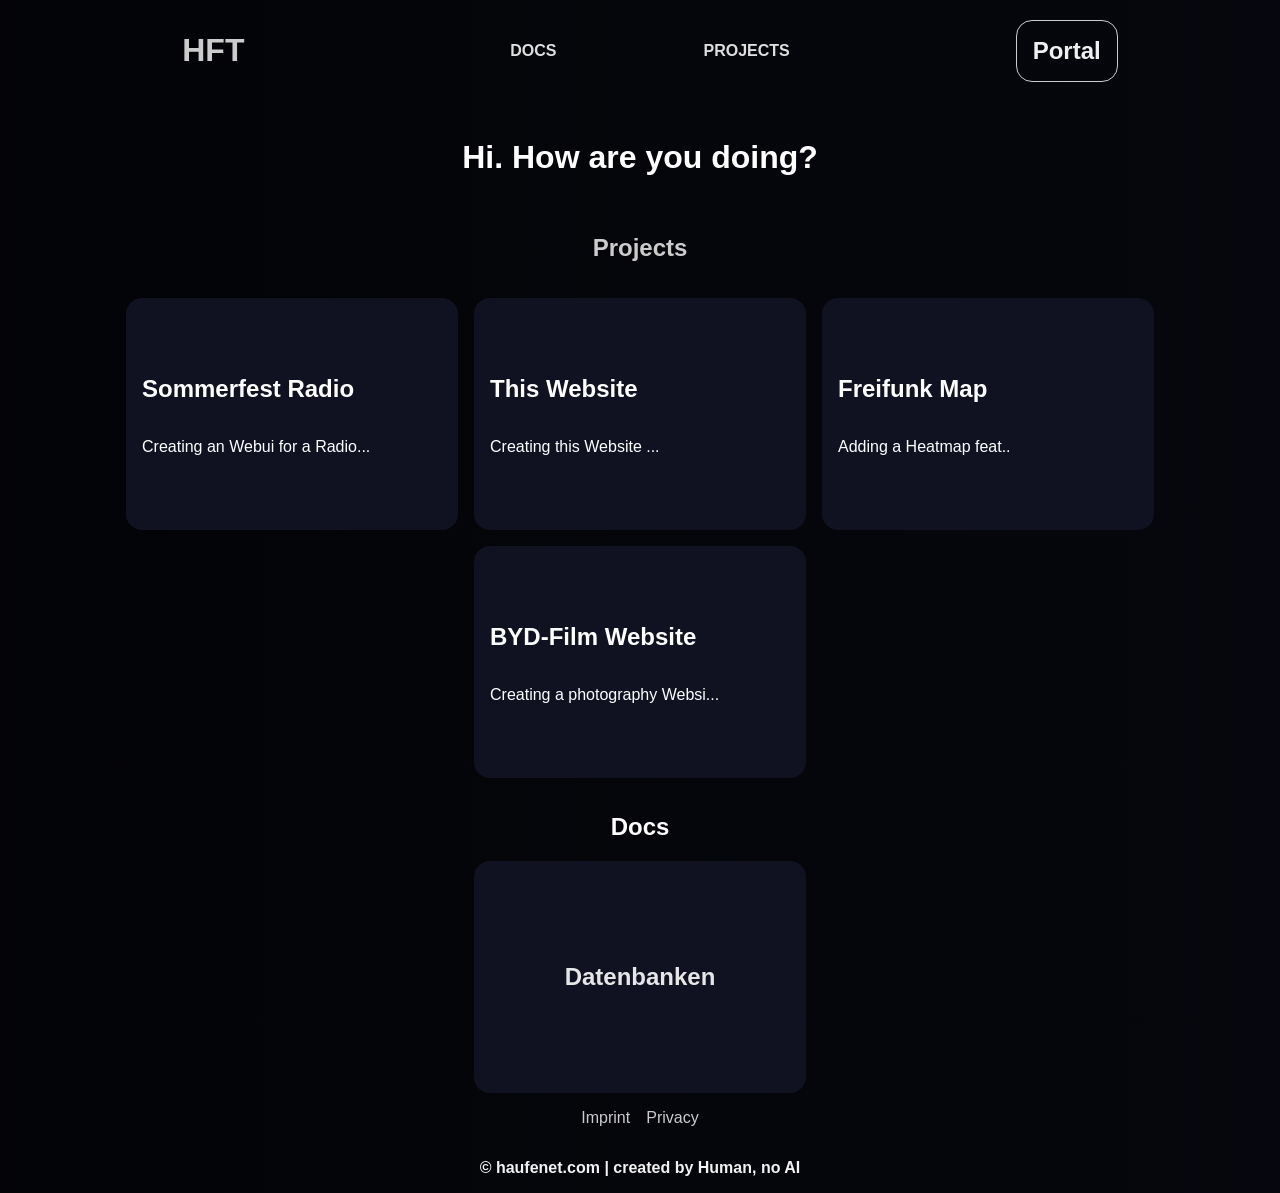
<file: index.html>
<!DOCTYPE html>
<html lang="en">

<head>
    <meta charset="UTF-8">
    <meta name="viewport" content="width=device-width, initial-scale=1.0">
    <title>Haufenet | Home</title>
    <link rel="apple-touch-icon" sizes="180x180" href="/apple-touch-icon.png">
<link rel="icon" type="image/png" sizes="32x32" href="/favicon-32x32.png">
<link rel="icon" type="image/png" sizes="16x16" href="/favicon-16x16.png">
<link rel="manifest" href="/site.webmanifest"> <link rel="stylesheet" href="/index.css">
</head>

<body>
    <all id="all">
        <header>

            <div>
                <h1 onclick="window.location.href = '/'">HFT</h1>
            </div>
            <div id="header-options">
                <p onclick="window.location.href = '/#docs'">DOCS</p>
                <p onclick="window.location.href = '/#projects'">PROJECTS</p>
            </div>
            <div>
                <h2 onclick="window.location.href = '/portal'">Portal</h2>
                <p onclick="openmenu()" id="menu-button">Menu</p>
            </div>
        </header>
        <hero>
            <h1 style=" font-family: sans-serif; display: flex; justify-content: center;
        align-items: center; color: white;">Hi. How are you doing?</h1>
        </hero>

        <h2 id="projects" style=" font-family: sans-serif; align-items: center;
    justify-content: center;
    display: flex; color: hsl(0 0% 80%);">Projects</h2>
        <projects>
            <projects-sub onclick="window.location.href = '/projects/radio.html'">
                <h2>Sommerfest Radio</h2>
                <p>Creating an Webui for a Radio...</p>
            </projects-sub>
            <projects-sub onclick="window.location.href='/projects/this-website.html'">
                <h2>This Website</h2>
                <p>Creating this Website ...</p>
            </projects-sub>
            <projects-sub onclick="window.location.href = '/projects/heatmap.html'">
                <h2>Freifunk Map</h2>
                <p>Adding a Heatmap feat..</p>
            </projects-sub>
            <projects-sub onclick="window.location.href = '/projects/byd-film-website.html'">
                <h2>BYD-Film Website</h2>
                <p>Creating a photography Websi...</p>
            </projects-sub>

        </projects>
        <h2 id="docs"
            style="font-family: sans-serif; align-items: center; justify-content: center; display: flex; color: white;">
            Docs</h2>
        <docs>
            <projects-sub style="color: hsl(0 0% 90%); font-family: sans-serif; display: flex; align-items: center; justify-content: center;" onclick="window.location.href = 'https://pad.haufenet.de/s/MfiIhYz76z'">
                <h2>Datenbanken</h2>
            </projects-sub>
        </docs>


        <footer>

            <div>
                <p onclick="window.location.href = '/imprint.html'">Imprint</p>
                <p onclick="window.location.href = '/privacy.html'">Privacy</p>
            </div>
            <div>
                <p style="font-weight: bold; color: hsl(0 0% 95%);">&copy; haufenet.com | created by Human, no AI</p>

            </div>


        </footer>
    </all>
    <menu id="menu">
        <div class="menu-down">
            <p onclick="closemenu()">Close</p>
            <p onclick="window.location.href = '/portal'">Portal</p>
            <p onclick="window.location.href = '/index.html#docs'">DOCS</p>
            <p onclick="window.location.href = '/index.html#projects'">PROJECTS</p>
        </div>
    </menu>


</body>
<script>
    function openmenu() {
        document.getElementById("all").style.display = "none";
        document.getElementById("menu").style.display = "flex";
    }
    function closemenu() {
        document.getElementById("all").style.display = "unset"
        document.getElementById("menu").style.display = "none"
    }
</script>

</html>
</file>
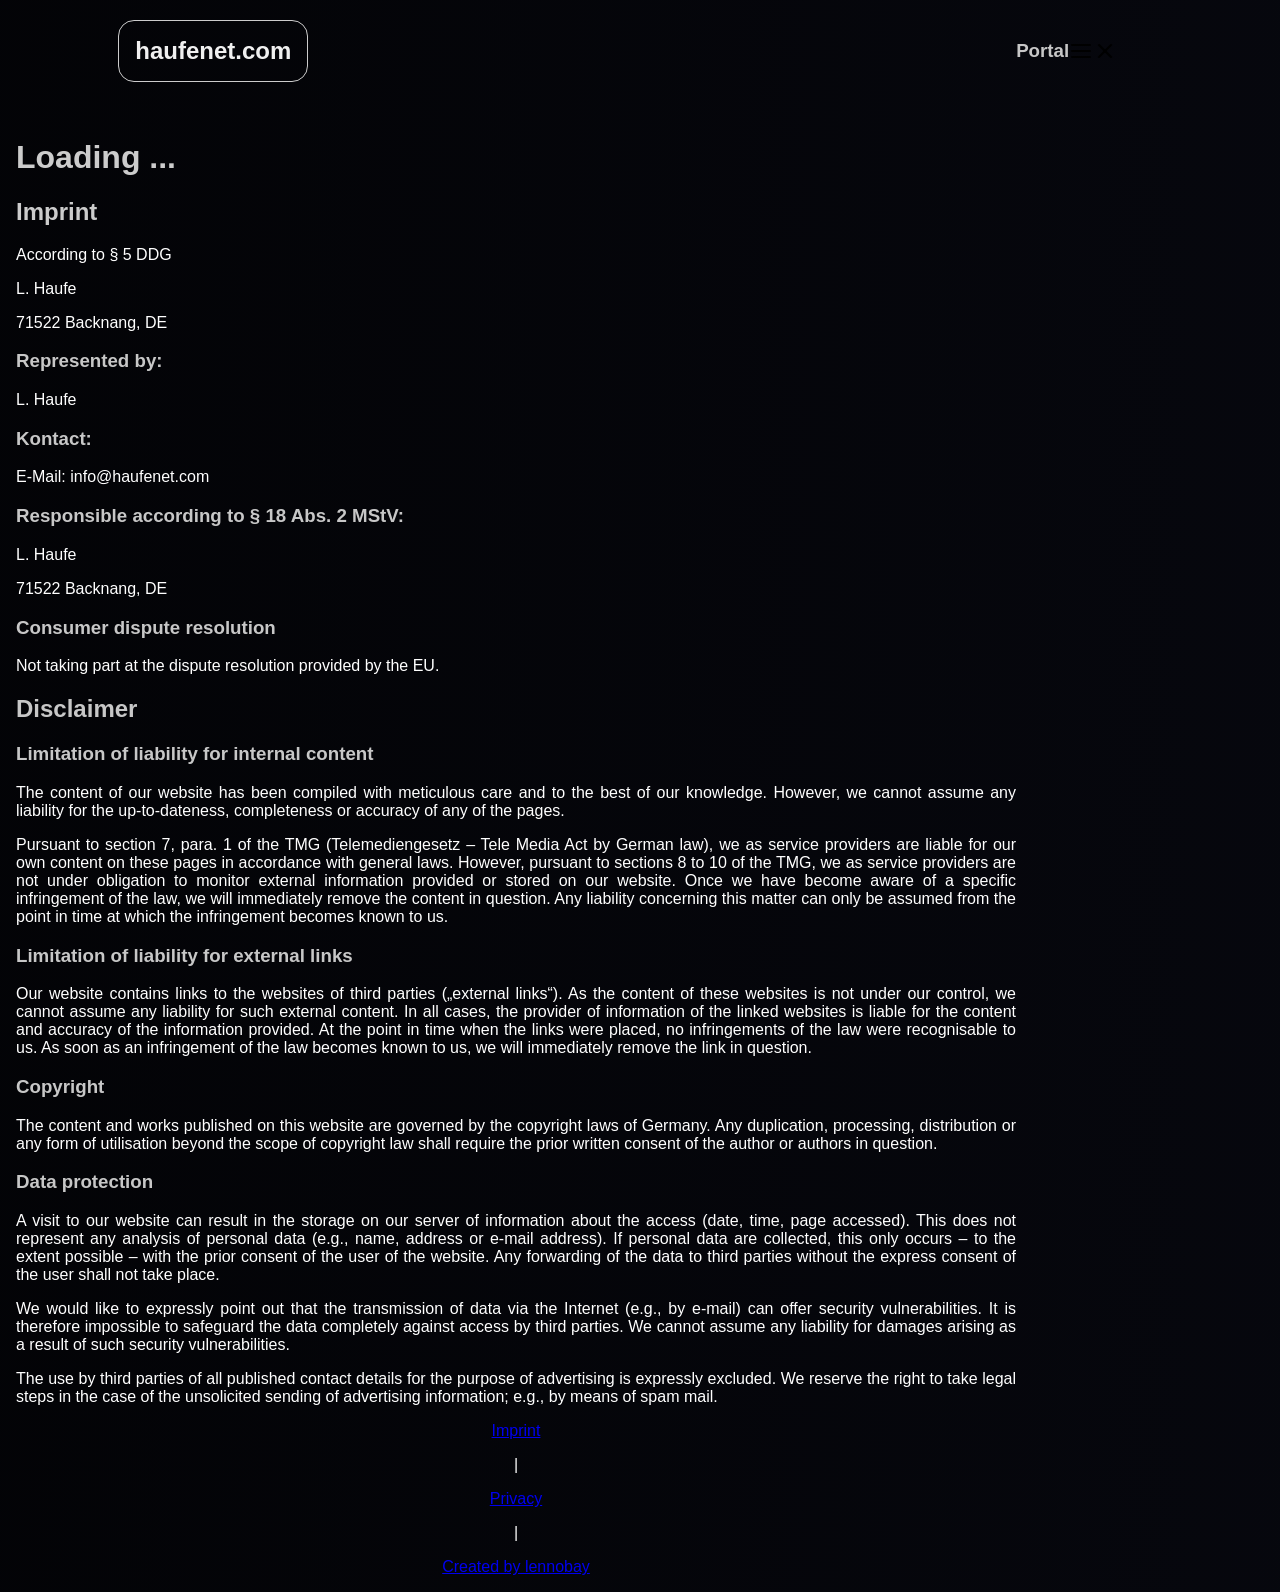
<file: imprint/index.html>
<!DOCTYPE html>
<html lang="en">

<head>
    <meta charset="UTF-8">
    <meta name="viewport" content="width=device-width, initial-scale=1.0">
    <title>Haufenet | Imprint</title>
    <link rel="stylesheet" href="./../index.css">
    <link rel="preconnect" href="https://fonts.googleapis.com">
    <link rel="preconnect" href="https://fonts.gstatic.com" crossorigin>
    <link href="https://fonts.googleapis.com/css2?family=Roboto:ital,wght@0,100..900;1,100..900&display=swap"
        rel="stylesheet">

</head>

<body>




    <div class="header-up">

    </div>
    <div id="menu">


    </div>
    <div class="content">
        <div class="article-up-up">
            <div class="article-up">
                <div id="loading" class="loading">
                    <h1>Loading ...</h1>

                </div>

                <article>

                </article>
            </div>
        </div>
        <div class="footer-up">

        </div>

    </div>

    <script src="./view.js"></script>
    <script src="./../manditory.js"></script>
</body>

</html>
</file>
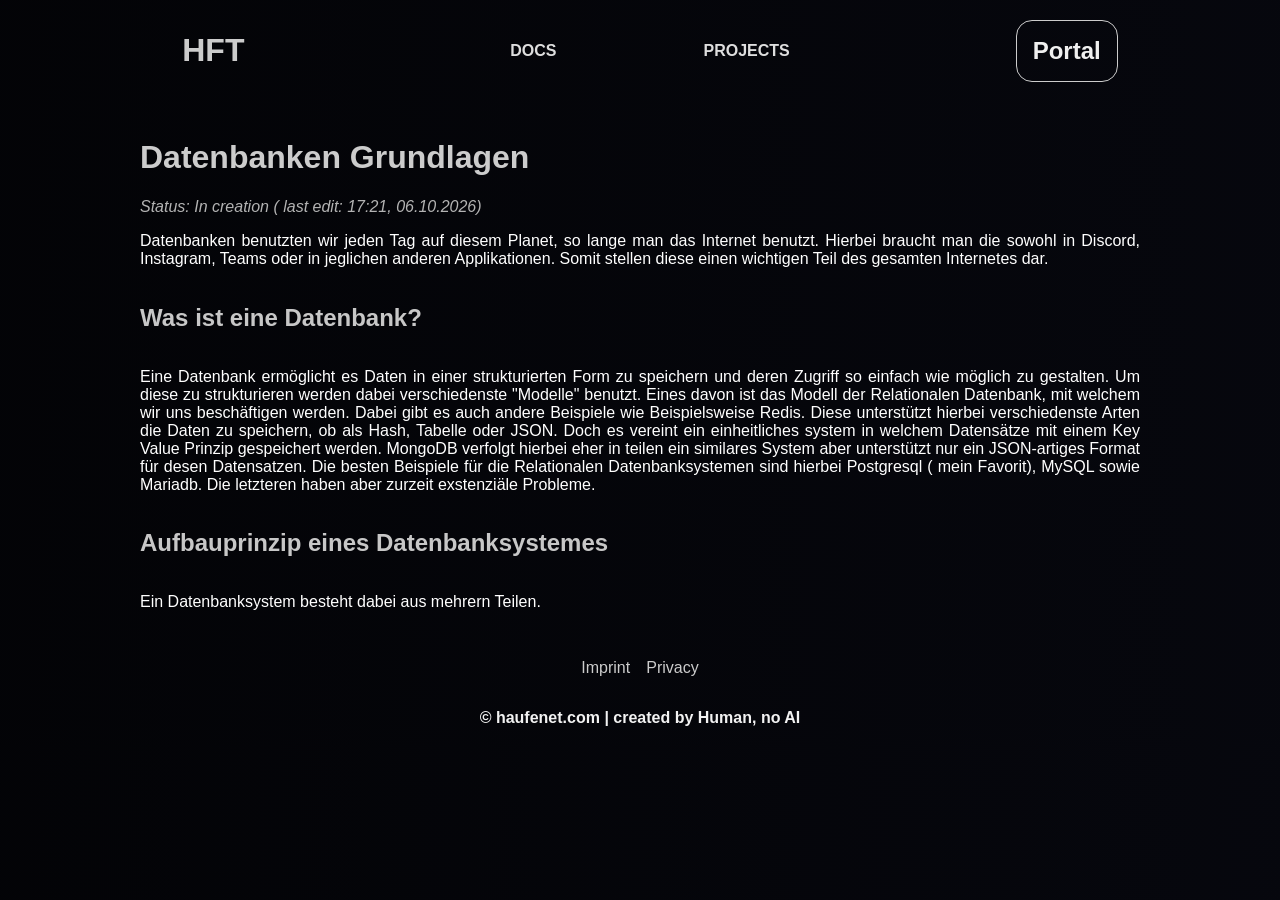
<file: docs/datenbanken/index.html>
<!DOCTYPE html>
<html lang="en">

<head>
    <meta charset="UTF-8">
    <meta name="viewport" content="width=device-width, initial-scale=1.0">
    <title>Haufenet | Datenbanken </title>
    <link rel="apple-touch-icon" sizes="180x180" href="/apple-touch-icon.png">
    <link rel="icon" type="image/png" sizes="32x32" href="/favicon-32x32.png">
    <link rel="icon" type="image/png" sizes="16x16" href="/favicon-16x16.png">
    <link rel="manifest" href="/site.webmanifest">
    <link rel="stylesheet" href="/index.css">
</head>

<body>
    <all id="all">
        <header>

            <div>
                <h1 onclick="window.location.href = '/'">HFT</h1>
            </div>
            <div id="header-options">
                <p onclick="window.location.href = '/#docs'">DOCS</p>
                <p onclick="window.location.href = '/#projects'">PROJECTS</p>
            </div>
            <div>
                <h2 onclick="window.location.href = '/portal'">Portal</h2>
                <p onclick="openmenu()" id="menu-button">Menu</p>
            </div>
        </header>

        <div class="content-up">
            <div class="content">
                <h1>Datenbanken Grundlagen</h1>
                <i>Status: In creation ( last edit: 17:21, 06.10.2026)</i>
                <p>Datenbanken benutzten wir jeden Tag auf diesem Planet, so lange man das Internet benutzt. Hierbei
                    braucht man die sowohl in Discord, Instagram, Teams oder in jeglichen anderen Applikationen. Somit
                    stellen diese einen wichtigen Teil des gesamten Internetes dar.</p>
                <h2>Was ist eine Datenbank?</h2>
                <p>Eine Datenbank ermöglicht es Daten in einer strukturierten Form zu speichern und deren Zugriff so
                    einfach wie möglich zu gestalten. Um diese zu strukturieren werden dabei verschiedenste "Modelle"
                    benutzt. Eines davon ist das Modell der Relationalen Datenbank, mit welchem wir uns beschäftigen
                    werden. Dabei gibt es auch andere Beispiele wie Beispielsweise Redis. Diese unterstützt hierbei
                    verschiedenste Arten die Daten zu speichern, ob als Hash, Tabelle oder JSON. Doch es vereint ein
                    einheitliches system in welchem Datensätze mit einem Key Value Prinzip gespeichert werden. MongoDB
                    verfolgt hierbei eher in teilen ein similares System aber unterstützt nur ein JSON-artiges Format
                    für desen Datensatzen. Die besten Beispiele für die Relationalen Datenbanksystemen sind hierbei
                    Postgresql ( mein Favorit), MySQL sowie Mariadb. Die letzteren haben aber zurzeit exstenziäle
                    Probleme.</p>
                <h2>Aufbauprinzip eines Datenbanksystemes</h2>
                <p>Ein Datenbanksystem besteht dabei aus mehrern Teilen.</p>
            </div>
        </div>

        <footer>

            <div>
                <p onclick="window.location.href = '/imprint'">Imprint</p>
                <p onclick="window.location.href = '/privacy'">Privacy</p>
            </div>
            <div>
                <p style="font-weight: bold; color: hsl(0 0% 95%);">&copy; haufenet.com | created by Human, no AI</p>

            </div>


        </footer>
    </all>
    <menu id="menu">
        <div class="menu-down">
            <p onclick="closemenu()">Close</p>
            <p onclick="window.location.href = '/portal'">Portal</p>
            <p onclick="window.location.href = '/#docs'">DOCS</p>
            <p onclick="window.location.href = '/#projects'">PROJECTS</p>
        </div>
    </menu>


</body>
<script>
    function openmenu() {
        document.getElementById("all").style.display = "none";
        document.getElementById("menu").style.display = "flex";
    }
    function closemenu() {
        document.getElementById("all").style.display = "unset"
        document.getElementById("menu").style.display = "none"
    }
</script>

</html>
</file>
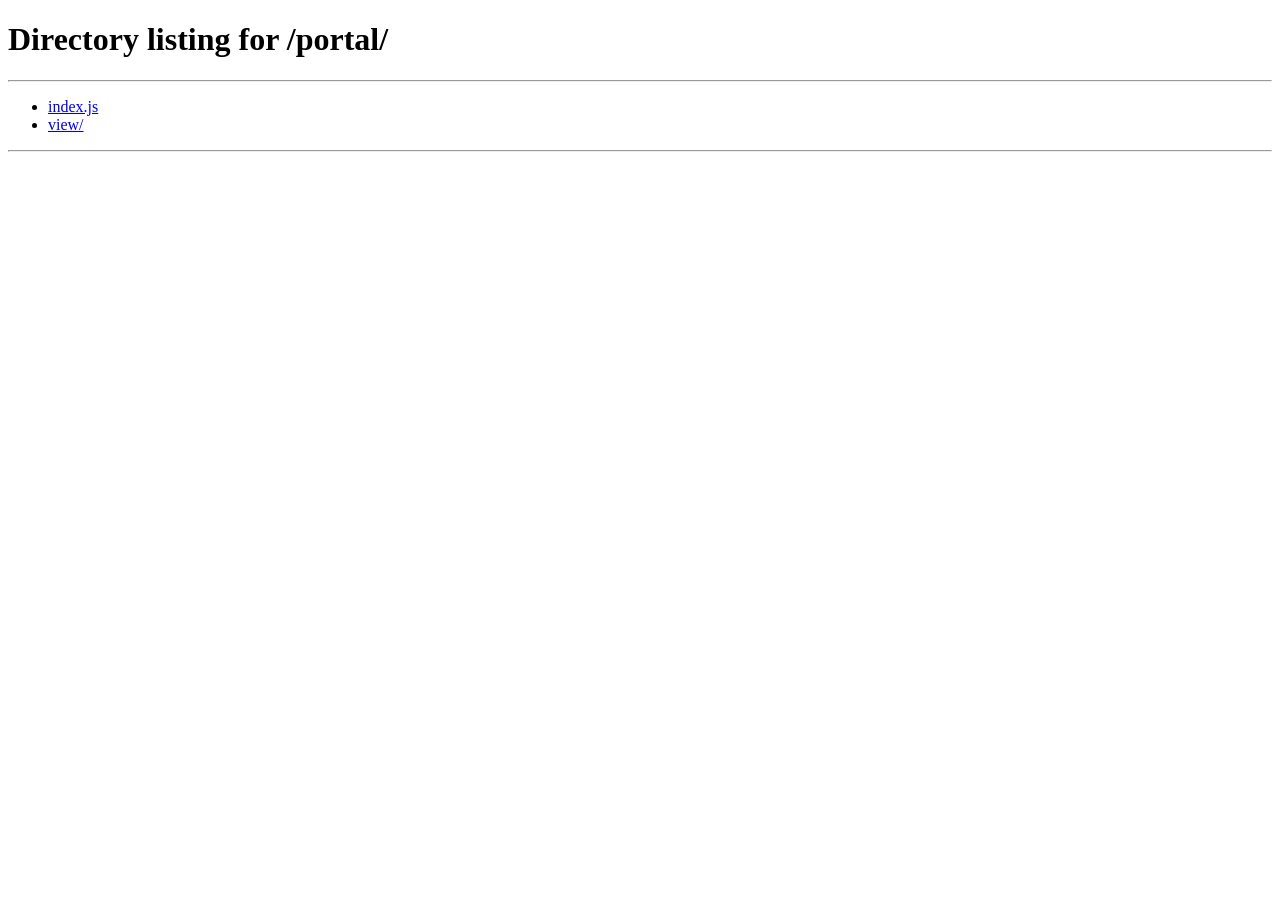
<file: portal/view/index.html>
<!DOCTYPE html>
<html lang="en">
<head>
    <meta charset="UTF-8">
    <meta name="viewport" content="width=device-width, initial-scale=1.0">
    <title>Haufenet | Portal</title>
    <link rel="apple-touch-icon" sizes="180x180" href="/apple-touch-icon.png">
<link rel="icon" type="image/png" sizes="32x32" href="/favicon-32x32.png">
<link rel="icon" type="image/png" sizes="16x16" href="/favicon-16x16.png">
<link rel="manifest" href="/site.webmanifest"> <link rel="stylesheet" href="/index.css">
</head>
<body>
    <header>
        <div>
            <h1>Portal</h1>
        </div>
        <div>
            <p onclick="logoutSession()">Logout</p>
        </div>

    </header>
    <div class="">
    <div id="view-content">

    </div>
    </div>

    <div id="action-terminal">
        <div id="action-terminal-content">
            <h1>Loading ...</h1>
        </div>
    </div>
    <script src="index.js"></script>
</body>
</html>
</file>
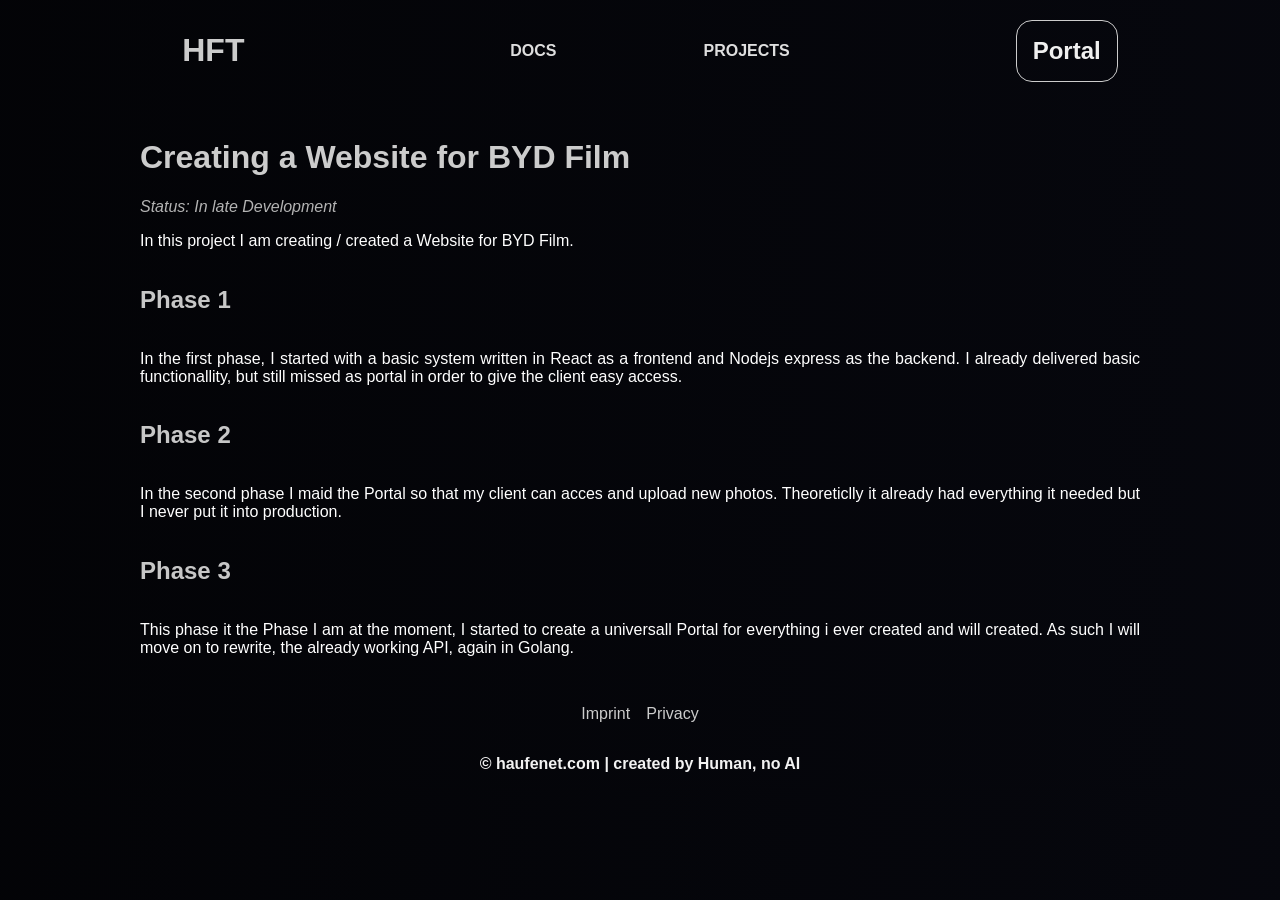
<file: projects/byd-film-website.html>
<!DOCTYPE html>
<html lang="en">

<head>
    <meta charset="UTF-8">
    <meta name="viewport" content="width=device-width, initial-scale=1.0">
    <title>Haufenet | Project - BYD Film</title>
    <link rel="apple-touch-icon" sizes="180x180" href="/apple-touch-icon.png">
<link rel="icon" type="image/png" sizes="32x32" href="/favicon-32x32.png">
<link rel="icon" type="image/png" sizes="16x16" href="/favicon-16x16.png">
<link rel="manifest" href="/site.webmanifest"> <link rel="stylesheet" href="/index.css">
</head>

<body>
    <all id="all">
    <header>

        <div>
            <h1 onclick="window.location.href = '/'">HFT</h1>
        </div>
        <div id="header-options">
            <p onclick="window.location.href = '/#docs'">DOCS</p>
            <p onclick="window.location.href = '/#projects'">PROJECTS</p>
        </div>
        <div>
            <h2 onclick="window.location.href = '/portal'">Portal</h2>
            <p onclick="openmenu()" id="menu-button">Menu</p>
        </div>
    </header>

    <div class="content-up">
        <div class="content">

            <h1>Creating a Website for BYD Film</h1>
            <i>Status: In late Development</i>
            <p>In this project I am creating / created a Website for BYD Film. </p>
            <h2>Phase 1</h2>
            <p>In the first phase, I started with a basic system written in React as a frontend and Nodejs express as the backend. I already delivered basic functionallity, but still missed as portal in order to give the client easy access. </p>
            <h2>Phase 2</h2>
            <p>In the second phase I maid the Portal so that my client can acces and upload new photos. Theoreticlly it already had everything it needed but I never put it into production.</p>
            <h2>
        Phase 3
            </h2>
            <p>This phase it the Phase I am at the moment, I started to create a universall Portal for everything i ever created and will created. As such I will move on to rewrite, the already working API, again in Golang.</p>
        </div>
    </div>

    <footer>

        <div>
            <p onclick="window.location.href = '/imprint'">Imprint</p>
            <p onclick="window.location.href = '/privacy'">Privacy</p>
        </div>
        <div>
            <p style="font-weight: bold; color: hsl(0 0% 95%);">&copy; haufenet.com | created by Human, no AI</p>

        </div>


    </footer>
</all>
    <menu id="menu">
        <div class="menu-down">
            <p onclick="closemenu()">Close</p>
            <p onclick="window.location.href = '/portal'">Portal</p>
            <p onclick="window.location.href = '/#docs'">DOCS</p>
            <p onclick="window.location.href = '/#projects'">PROJECTS</p>
        </div>
    </menu>


</body>
<script>
        function openmenu() {
        document.getElementById("all").style.display = "none";
        document.getElementById("menu").style.display = "flex";
    }
    function closemenu() {
        document.getElementById("all").style.display = "unset"
        document.getElementById("menu").style.display = "none"
    }
</script>

</html>
</file>
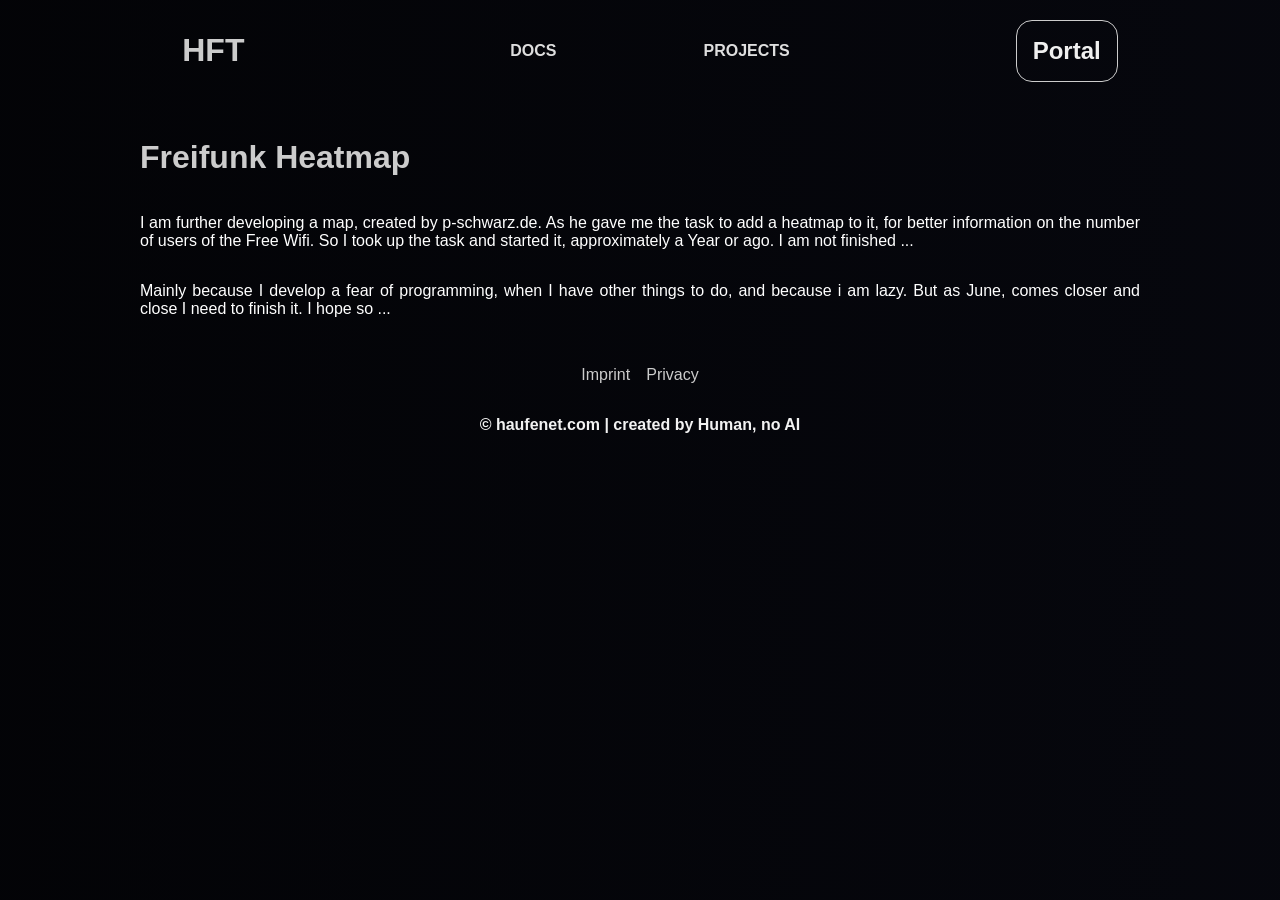
<file: projects/heatmap.html>
<!DOCTYPE html>
<html lang="en">

<head>
    <meta charset="UTF-8">
    <meta name="viewport" content="width=device-width, initial-scale=1.0">
    <title>Haufenet | Projects - Heatmap </title>
    <link rel="apple-touch-icon" sizes="180x180" href="/apple-touch-icon.png">
<link rel="icon" type="image/png" sizes="32x32" href="/favicon-32x32.png">
<link rel="icon" type="image/png" sizes="16x16" href="/favicon-16x16.png">
<link rel="manifest" href="/site.webmanifest"> <link rel="stylesheet" href="/index.css">
</head>

<body>
    <all id ="all">
    <header>

        <div>
            <h1 onclick="window.location.href = '/'">HFT</h1>
        </div>
        <div id="header-options">
            <p onclick="window.location.href = '/#docs'">DOCS</p>
            <p onclick="window.location.href = '/#projects'">PROJECTS</p>
        </div>
        <div>
            <h2 onclick="window.location.href = '/portal'">Portal</h2>
            <p onclick="openmenu()" id="menu-button">Menu</p>
        </div>
    </header>

    <div class="content-up">
        <div class="content">

           <h1>Freifunk Heatmap</h1>
           <p>I am further developing a map, created by p-schwarz.de. As he gave me the task to add a heatmap to it, for better information on the number of users of the Free Wifi. So I took up the task and started it, approximately a Year or ago. I am not finished ...</p>
           <p>Mainly because I develop a fear of programming, when I have other things to do, and because i am lazy. But as June, comes closer and close I need to finish it. I hope so ...</p>
        </div>
    </div>

    <footer>

        <div>
            <p onclick="window.location.href = '/imprint'">Imprint</p>
            <p onclick="window.location.href = '/privacy'">Privacy</p>
        </div>
        <div>
            <p style="font-weight: bold; color: hsl(0 0% 95%);">&copy; haufenet.com | created by Human, no AI</p>

        </div>


    </footer>
</all>
    <menu id="menu">
        <div class="menu-down">
            <p onclick="closemenu()">Close</p>
            <p onclick="window.location.href = '/portal'">Portal</p>
            <p onclick="window.location.href = '/#docs'">DOCS</p>
            <p onclick="window.location.href = '/#projects'">PROJECTS</p>
        </div>
    </menu>


</body>
<script>
        function openmenu() {
        document.getElementById("all").style.display = "none";
        document.getElementById("menu").style.display = "flex";
    }
    function closemenu() {
        document.getElementById("all").style.display = "unset"
        document.getElementById("menu").style.display = "none"
    }
</script>

</html>
</file>
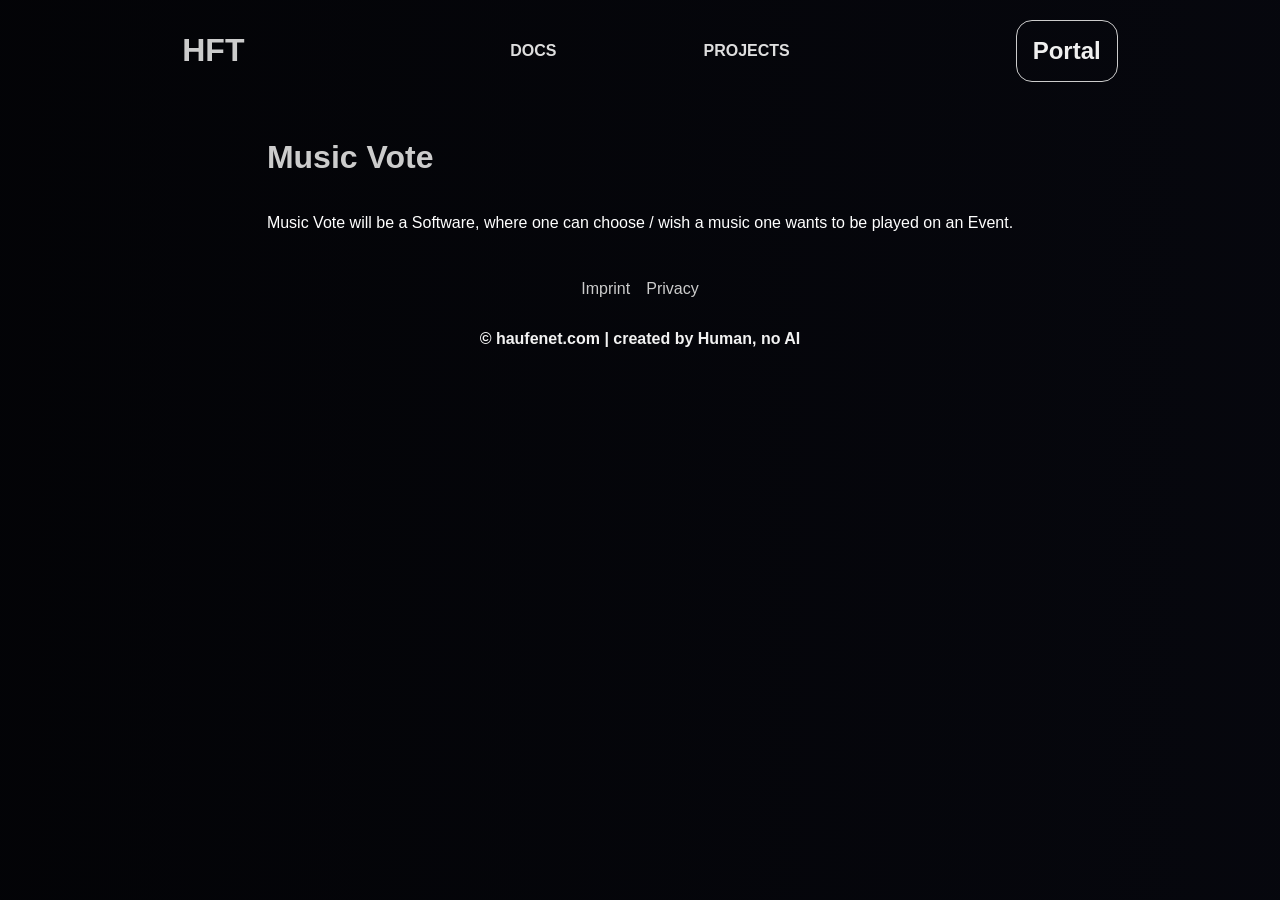
<file: projects/music-vote.html>
<!DOCTYPE html>
<html lang="en">

<head>
    <meta charset="UTF-8">
    <meta name="viewport" content="width=device-width, initial-scale=1.0">
    <title>Haufenet | Project - BYD Film</title>
    <link rel="apple-touch-icon" sizes="180x180" href="/apple-touch-icon.png">
<link rel="icon" type="image/png" sizes="32x32" href="/favicon-32x32.png">
<link rel="icon" type="image/png" sizes="16x16" href="/favicon-16x16.png">
<link rel="manifest" href="/site.webmanifest"> <link rel="stylesheet" href="/index.css">
</head>

<body>
    <all id="all">
    <header>

        <div>
            <h1 onclick="window.location.href = '/'">HFT</h1>
        </div>
        <div id="header-options">
            <p onclick="window.location.href = '/#docs'">DOCS</p>
            <p onclick="window.location.href = '/#projects'">PROJECTS</p>
        </div>
        <div>
            <h2 onclick="window.location.href = '/portal'">Portal</h2>
            <p onclick="openmenu()" id="menu-button">Menu</p>
        </div>
    </header>

    <div class="content-up">
        <div class="content">
            <h1>Music Vote</h1>
            <p>Music Vote will be a Software, where one can choose / wish a music one wants to be played on an Event.</p>
        </div>
    </div>

    <footer>

        <div>
            <p onclick="window.location.href = '/imprint'">Imprint</p>
            <p onclick="window.location.href = '/privacy'">Privacy</p>
        </div>
        <div>
            <p style="font-weight: bold; color: hsl(0 0% 95%);">&copy; haufenet.com | created by Human, no AI</p>

        </div>


    </footer>
    </all>
    <menu id="menu">
        <div class="menu-down">
            <p onclick="closemenu()">Close</p>
            <p onclick="window.location.href = '/portal'">Portal</p>
            <p onclick="window.location.href = '/#docs'">DOCS</p>
            <p onclick="window.location.href = '/#projects'">PROJECTS</p>
        </div>
    </menu>


</body>
<script>
    function openmenu() {
        document.getElementById("all").style.display = "none";
        document.getElementById("menu").style.display = "flex";
    }
    function closemenu() {
        document.getElementById("all").style.display = "unset"
        document.getElementById("menu").style.display = "none"
    }
</script>

</html>
</file>
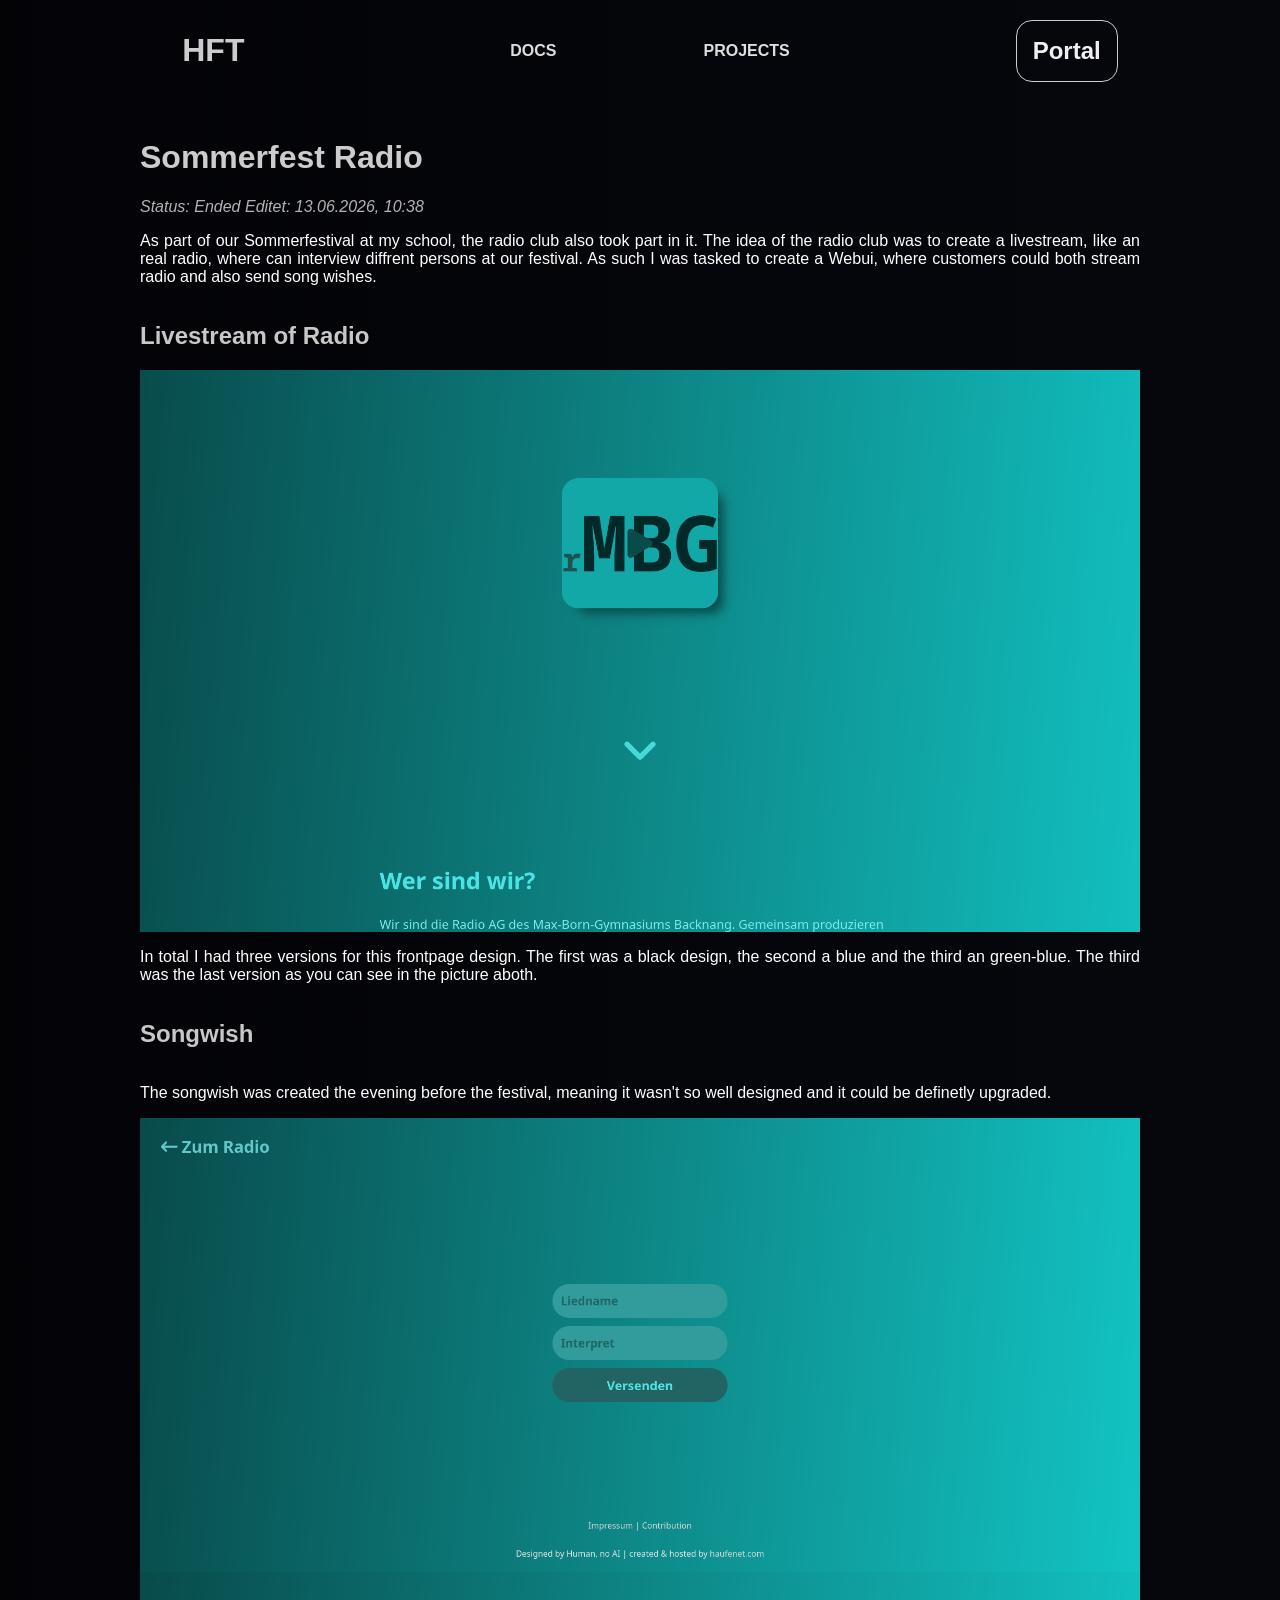
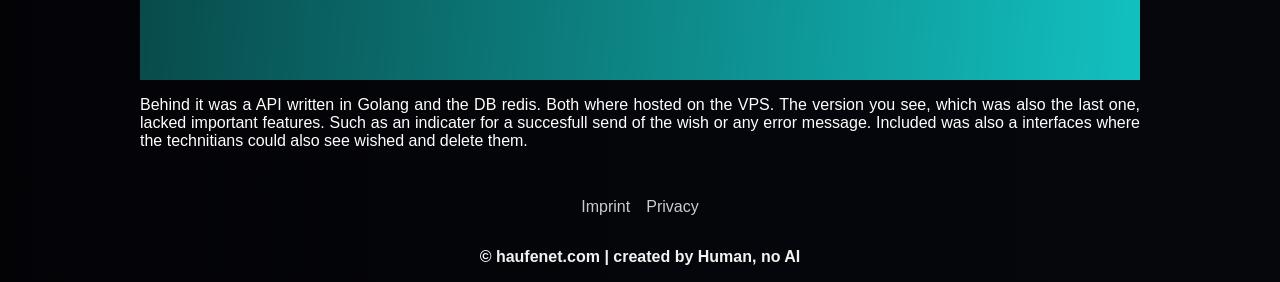
<file: projects/radio.html>
<!DOCTYPE html>
<html lang="en">

<head>
    <meta charset="UTF-8">
    <meta name="viewport" content="width=device-width, initial-scale=1.0">
    <title>Haufenet | Project - Sommerfest Radio</title>
    <link rel="apple-touch-icon" sizes="180x180" href="/apple-touch-icon.png">
<link rel="icon" type="image/png" sizes="32x32" href="/favicon-32x32.png">
<link rel="icon" type="image/png" sizes="16x16" href="/favicon-16x16.png">
<link rel="manifest" href="/site.webmanifest"> <link rel="stylesheet" href="/index.css">
</head>

<body>
    <all id="all">
    <header>

        <div>
            <h1 onclick="window.location.href = '/'">HFT</h1>
        </div>
        <div id="header-options">
            <p onclick="window.location.href = '/#docs'">DOCS</p>
            <p onclick="window.location.href = '/#projects'">PROJECTS</p>
        </div>
        <div>
            <h2 onclick="window.location.href = '/portal'">Portal</h2>
            <p onclick="openmenu()" id="menu-button">Menu</p>
        </div>
    </header>

    <div class="content-up">
        <div class="content">
            <h1>Sommerfest Radio</h1>
            <i>Status: Ended  Editet: 13.06.2026, 10:38</i>
            <p>As part of our Sommerfestival at my school, the radio club also took part in it. The idea of the radio club was to create a livestream, like an real radio, where can interview diffrent persons at our festival. As such I was tasked to create a Webui, where customers could both stream radio and also send song wishes. </p>
            <h2>Livestream of Radio</h2>
            <img src="/pictures/Screenshot_20260613_102709.png">
            <p>In total I had three versions for this frontpage design. The first was a black design, the second a blue and the third an green-blue. The third was the last version as you can see in the picture aboth.</p>
            <h2>Songwish</h2>
            <p>The songwish was created the evening before the festival, meaning it wasn't so well designed and it could be definetly upgraded.</p>
            <img src="/pictures/Screenshot_20260613_103242.png">
            <p>Behind it was a API written in Golang and the DB redis. Both where hosted on the VPS. The version you see, which was also the last one, lacked important features. Such as an indicater for a succesfull send of the wish or any error message. Included was also a interfaces where the technitians could also see wished and delete them.</p>

        </div>
    </div>

    <footer>

        <div>
            <p onclick="window.location.href = '/imprint'">Imprint</p>
            <p onclick="window.location.href = '/privacy'">Privacy</p>
        </div>
        <div>
            <p style="font-weight: bold; color: hsl(0 0% 95%);">&copy; haufenet.com | created by Human, no AI</p>

        </div>


    </footer>
    </all>
    <menu id="menu">
        <div class="menu-down">
            <p onclick="closemenu()">Close</p>
            <p onclick="window.location.href = '/portal'">Portal</p>
            <p onclick="window.location.href = '/#docs'">DOCS</p>
            <p onclick="window.location.href = '/#projects'">PROJECTS</p>
        </div>
    </menu>


</body>
<script>
    function openmenu() {
        document.getElementById("all").style.display = "none";
        document.getElementById("menu").style.display = "flex";
    }
    function closemenu() {
        document.getElementById("all").style.display = "unset"
        document.getElementById("menu").style.display = "none"
    }
</script>

</html>
</file>
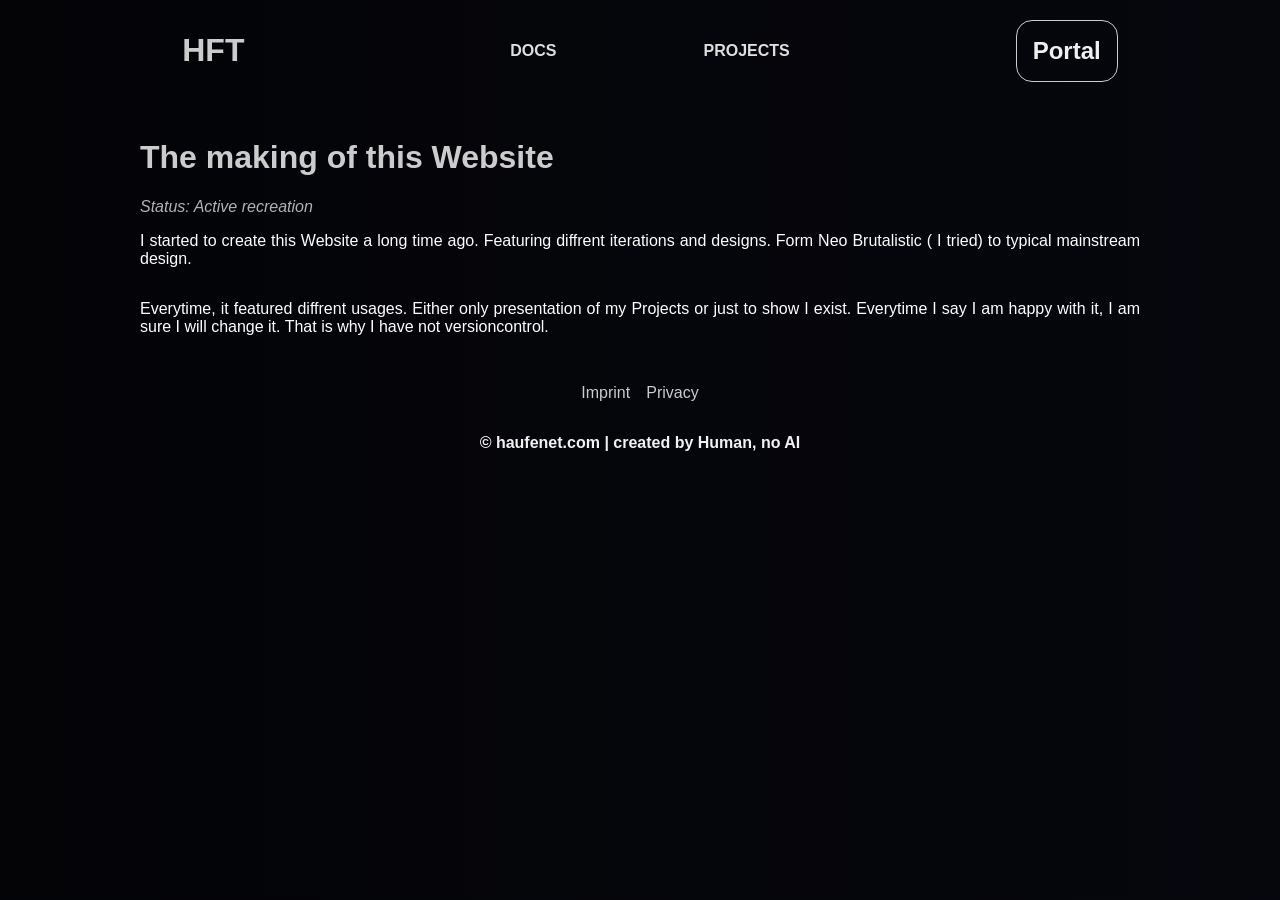
<file: projects/this-website.html>
<!DOCTYPE html>
<html lang="en">

<head>
    <meta charset="UTF-8">
    <meta name="viewport" content="width=device-width, initial-scale=1.0">
    <title>Haufenet | Projects - This Website</title>
    <link rel="apple-touch-icon" sizes="180x180" href="/apple-touch-icon.png">
<link rel="icon" type="image/png" sizes="32x32" href="/favicon-32x32.png">
<link rel="icon" type="image/png" sizes="16x16" href="/favicon-16x16.png">
<link rel="manifest" href="/site.webmanifest"> <link rel="stylesheet" href="/index.css">
</head>

<body>
    <all id="all">
    <header>

        <div>
            <h1 onclick="window.location.href = '/'">HFT</h1>
        </div>
        <div id="header-options">
            <p onclick="window.location.href = '/#docs'">DOCS</p>
            <p onclick="window.location.href = '/#projects'">PROJECTS</p>
        </div>
        <div>
            <h2 onclick="window.location.href = '/portal'">Portal</h2>
            <p onclick="openmenu()" id="menu-button">Menu</p>
        </div>
    </header>

    <div class="content-up">
        <div class="content">
            <h1>The making of this Website</h1>
            <i>Status: Active recreation</i>
            <p>I started to create this Website a long time ago. Featuring diffrent iterations and designs. Form Neo Brutalistic ( I tried) to typical mainstream design. </p>
            <p>Everytime, it featured diffrent usages. Either only presentation of my Projects or just to show I exist. Everytime I say I am happy with it, I am sure I will change it. That is why I have not versioncontrol.</p>
            
        </div>
    </div>

    <footer>

        <div>
            <p onclick="window.location.href = '/imprint'">Imprint</p>
            <p onclick="window.location.href = '/privacy'">Privacy</p>
        </div>
        <div>
            <p style="font-weight: bold; color: hsl(0 0% 95%);">&copy; haufenet.com | created by Human, no AI</p>

        </div>


    </footer>
    </all>
    <menu id="menu">
        <div class="menu-down">
            <p onclick="closemenu()">Close</p>
            <p onclick="window.location.href = '/portal'">Portal</p>
            <p onclick="window.location.href = '/#docs'">DOCS</p>
            <p onclick="window.location.href = '/#projects'">PROJECTS</p>
        </div>
    </menu>


</body>
<script>
   function openmenu() {
        document.getElementById("all").style.display = "none";
        document.getElementById("menu").style.display = "flex";
    }
    function closemenu() {
        document.getElementById("all").style.display = "unset"
        document.getElementById("menu").style.display = "none"
    }
</script>

</html>
</file>
<file: index.css>
body{
    background: linear-gradient(90deg, hsl(232.5, 37.21%, 1.86%), hsl(232.5, 37.21%, 3.86%)) ;
    margin: 0;
    left: 0;
}
.content-up{
    display: grid;
    align-items: center;
    justify-content: center;

}
.content{
    max-width: 1000px;
    flex-direction: column;
    text-align: justify;
    display: flex;
    justify-content: center;
    font-family: sans-serif;
    padding: 1rem;
}
.content i{
    color: hsl(0 0% 70%);
}
.content h1{
    color: hsl(0 0% 80%);
}
.content h2, h3, h4{
    color: hsl(0 0% 78%);
}
.content p{
    color: hsl(0 0% 100%);
}

header{
     font-family: sans-serif;
     display: grid;
     grid-template-columns: 1fr 1fr 1fr;
}
header div {
    display: flex;
    align-items: center    ;
    justify-content: center;
    flex-direction: row;

}
#header-options{
    display: grid;
    grid-template-columns: 1fr 1fr;
    justify-content: center;
    align-items: center;
}
#header-options p{
    display: flex;

    align-items: center;
    justify-content: center;
}
header h1{
   color: hsl(0 0% 80%);
}
header  p:hover{
    background-color: rgba(255, 255, 255, 0.1);

}
header h2:hover {
    background-color: rgba(255, 255, 255, 0.1);

}
header  h2{
    padding: 1rem;
    border-radius: 1rem;
}
header  p{
    padding: 1rem;
    border-radius: 1rem;
}
header  h2{
    padding: 1rem;
    border-radius: 1rem;
}
header h2{
    color: hsl(0 0% 94%);
    border: solid hsl(0 0% 80%);
    border-width: 0.25px;
}
header p{
    font-weight: bold;
    color: hsl(0 0% 87%);
}

footer{
    display: flex;
    align-items: center;
    justify-content: center;
    flex-direction: column;
}
footer div{
    display: flex;
    align-items: center;
    justify-content: center;
    flex-direction: row;
    gap: 1rem;
}
footer div p{
    font-family: sans-serif;
    color: hsl(0 0% 80%);
}

#menu-button{
    display: none;
}

@media screen and (max-width: 768px) {
    #header-options{
        display: none;
    }
    #menu-button{
        display: unset;
    }
    header{
        grid-template-columns: 1fr 1fr;
    }
    header h2{
        padding: 0.5rem;
    }
}
projects{
    font-family: sans-serif;
    display: flex;
    align-items: center;
   flex-basis: 1fr;
   
    color: white;
    gap: 1rem;
    justify-content: center;
    padding: 1rem;
    flex-wrap: wrap;

}

docs{
    display: flex;
    align-items: center;
    justify-content: center;

}
docs-sub{
    border: 4px solid rgba(210, 16, 16, 7.594);
    padding: 1rem;
    display: flex;
    justify-content: center;
     background-color: rgba(210, 16, 16, 0.594);
}
hero{
    display: flex;
    align-items: center;
    justify-content: center;
    padding: 1rem;
}
projects-sub{
    border-radius: 1rem;
    padding: 1rem;
    height: 200px;
    width: 300px;
    background-color: hsl(232.5, 37.21%, 9.86%);
    display: flex;
    flex-direction: column;
    justify-content: center;
}
.menu-down{
    display: flex;
    justify-content: center;
    flex-direction: column;
    font-family: sans-serif;
    font-weight: bold;
    font-size: 3rem;
    color: hsl(0 0% 90%);
}
menu{
    display: none;
    
}
</file>
